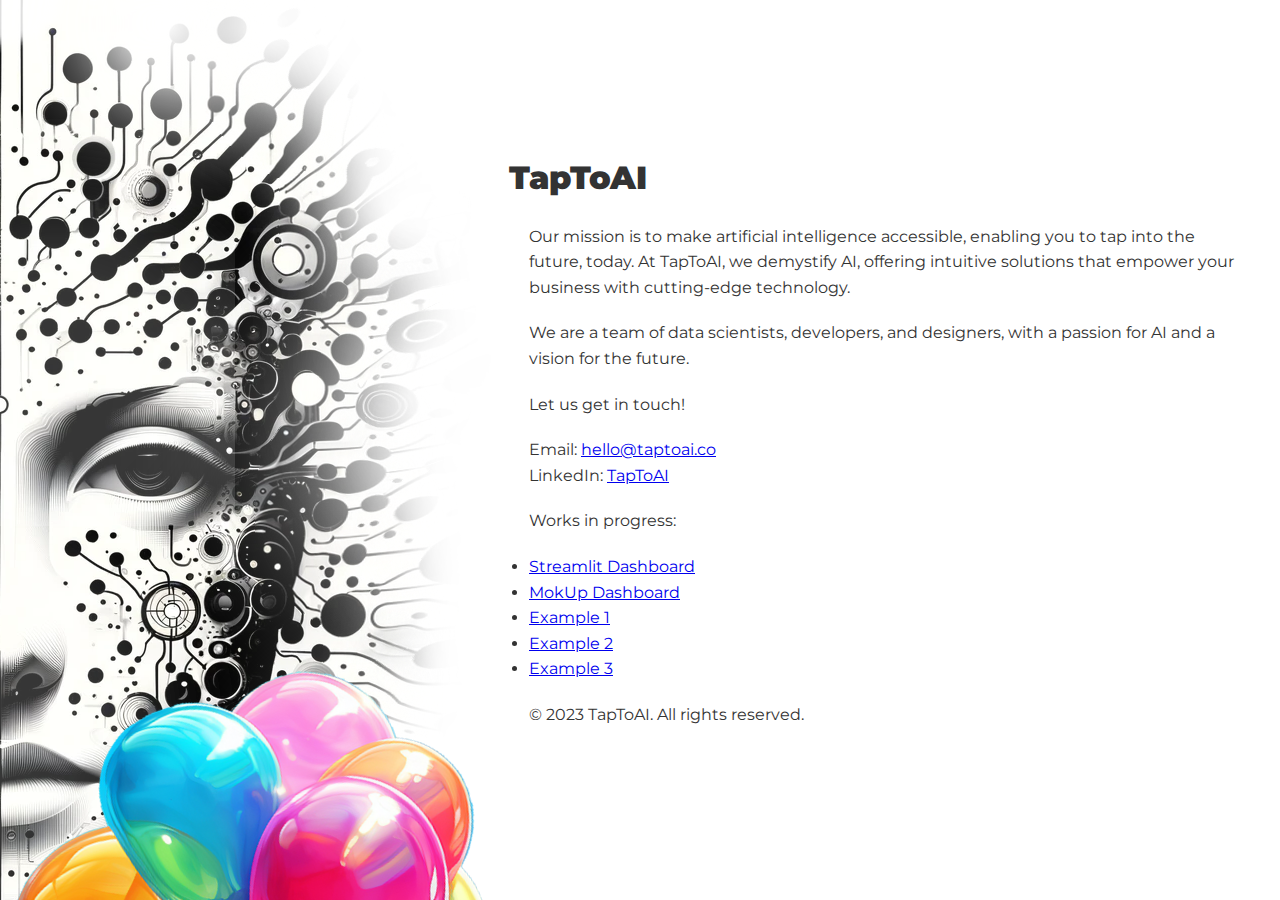
<file: index.html>
<!DOCTYPE html>
<html lang="en">
<head>
    <meta charset="UTF-8">
    <meta name="viewport" content="width=device-width, initial-scale=1.0">
    <link rel="preconnect" href="https://fonts.googleapis.com">
    <link rel="preconnect" href="https://fonts.googleapis.com">
    <link rel="preconnect" href="https://fonts.gstatic.com" crossorigin>
    <link href="https://fonts.googleapis.com/css2?family=Lato:wght@300&family=Montserrat:wght@300;400&display=swap" rel="stylesheet">
    <link rel="stylesheet" href="styles.css">
    <link rel="apple-touch-icon" sizes="180x180" href="/apple-touch-icon.png">
    <link rel="icon" type="image/png" sizes="32x32" href="/favicon-32x32.png">
    <link rel="icon" type="image/png" sizes="16x16" href="/favicon-16x16.png">
    <link rel="manifest" href="/site.webmanifest">
    <title>TapToAi</title>
</head>
<body>
    <div class="container">
        <div class="image-container">
            <!-- Ensure the image is optimized and has the correct path -->
            <img src="images/taptoai-bg-png-1.png" alt="TapToAI Background">
        </div>
        <div class="text-container">
            <h1>TapToAI</h1>
            <p>
                Our mission is to make artificial intelligence accessible, enabling you to tap into the future, today.
                At TapToAI, we demystify AI, offering intuitive solutions that empower your business with cutting-edge technology. 
            </p>
            <p>
                We are a team of data scientists, developers, and designers, with a passion for AI and a vision for the future.
            </p>
            <p>Let us get in touch!</p>
            <p>                
                Email: <a href="mailto:hello@taptoai.co">hello@taptoai.co</a><br>
                LinkedIn: <a href="https://www.linkedin.com/company/taptoai">TapToAI</a>
            </p>
            <!-- Add more paragraphs and content as needed -->
            
            <p>
                Works in progress:
                <ul>
                    <li><a href="/streamlit-demo.html" target="_blank">Streamlit Dashboard</a></li>
                    <li><a href="/test.html">MokUp Dashboard</a></li>
                    <li><a href="https://www.example.com">Example 1</a></li>
                    <li><a href="https://www.example.com">Example 2</a></li>
                    <li><a href="https://www.example.com">Example 3</a></li>
                </ul>
            </p>   
            <p>© 2023 TapToAI. All rights reserved.</p>
        </div>
    </div>
</body>
</html>
</file>
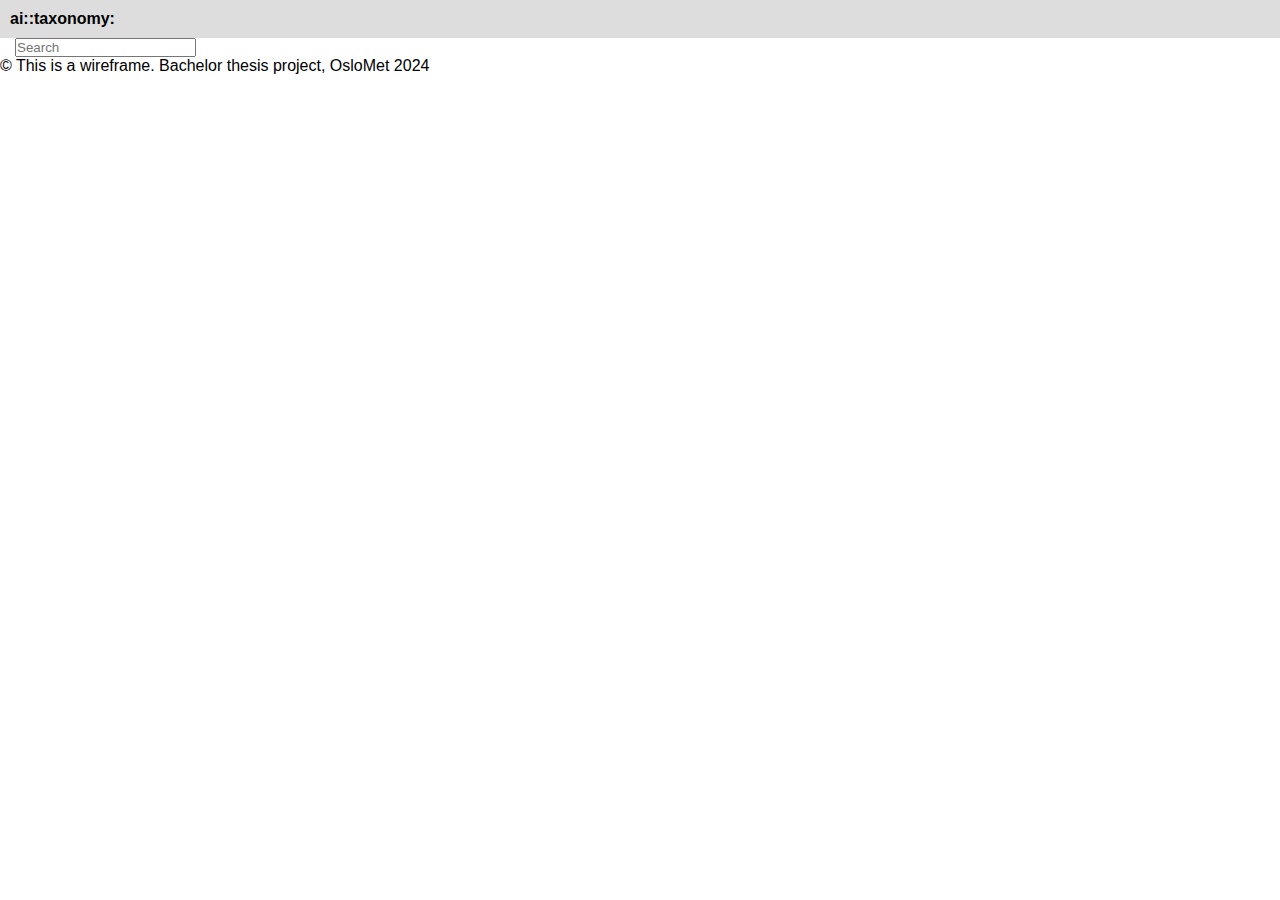
<file: streamlit-demo.html>
<!-- FILEPATH: /c:/Users/sirin/MyGitHubProjects/TapToAI/taptoai/streamlit-demo.html -->
<!DOCTYPE html>
<html>
<head>
    <meta charset="UTF-8">
    <meta name="viewport" content="width=device-width, initial-scale=1.0">
    <title>Streamlit Demo</title>
    <style>
        /* CSS for the navigation bar */
        * {
            margin: 0;
            padding: 0;
            font-family: Lato, sans-serif;
            box-sizing: border-box;
        }
        main{
            margin: 0 0 0 15px;
        }
        nav {
            background-color: #ddd;
            padding: 10px;
        }

        nav ul {
            list-style-type: none;
            margin: 0;
            padding: 0;
            overflow: hidden;
        }

        nav ul li {
            display: inline;
            margin-right: 10px;
        }

        nav ul li a {
            text-decoration: none;
            color: #333;
            padding: 5px;
        }

        nav ul li a:hover {
            background-color: #ddd;
        }
    </style>
</head>
<body>
    <header>
        <nav>
            <ul>

                <li><strong>ai::taxonomy:</strong></li>
            </ul>
        </nav>
    </header>
    <main>
        <div class="left-panel">
            <input type="text" id="search" placeholder="Search">
       
        </div>
        <div class="right-panel">
            <!-- Dashboard content goes here -->
        
                </div>
            </section>
        </div>
    </main>
    <footer>
        <p>&copy; This is a wireframe. Bachelor thesis project, OsloMet 2024</p>
    </footer>
</body>
</html>
</file>
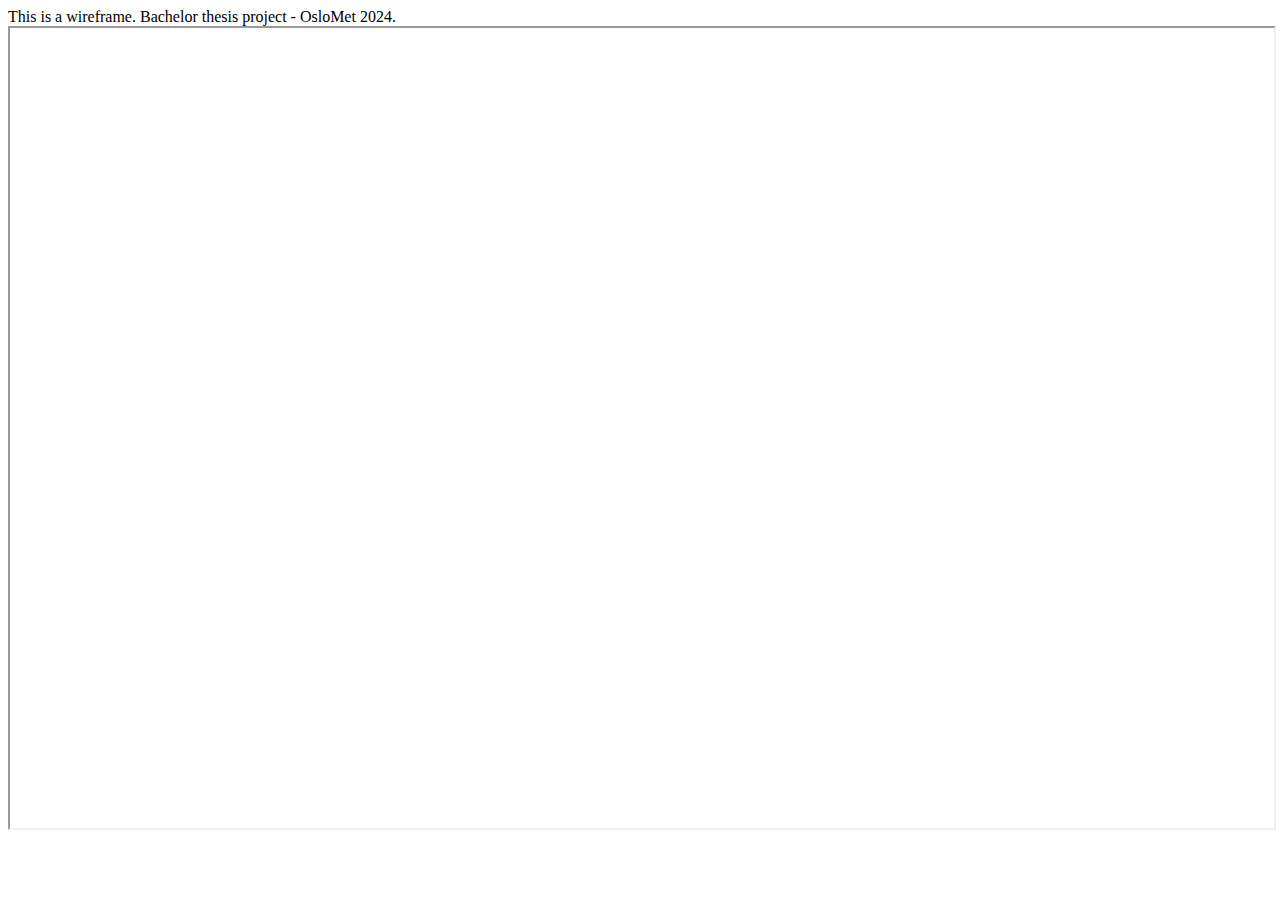
<file: test.html>
<!DOCTYPE html>
<html lang="en">
<head>
<meta charset="UTF-8">
<meta name="viewport" content="width=device-width, initial-scale=1.0">
</head>
<body>
    <div class="container">
        <div class="header">
            This is a wireframe. Bachelor thesis project - OsloMet 2024.
        </div>
        <div class="main">
            <div id="dash"> <!-- This is where the dashboard will be appended -->
                <iframe src="https://app.mokkup.ai/embed/8a253a78-d15b-4cf0-ae13-fb1b1a32cc1e" height="800px" width="100%" allow="fullscreen" allowfullscreen="allowfullscreen"></iframe>
            </div> 
        </div>
        <div class="footer">    
        </div>
    </div>
</body>
</html>
</file>
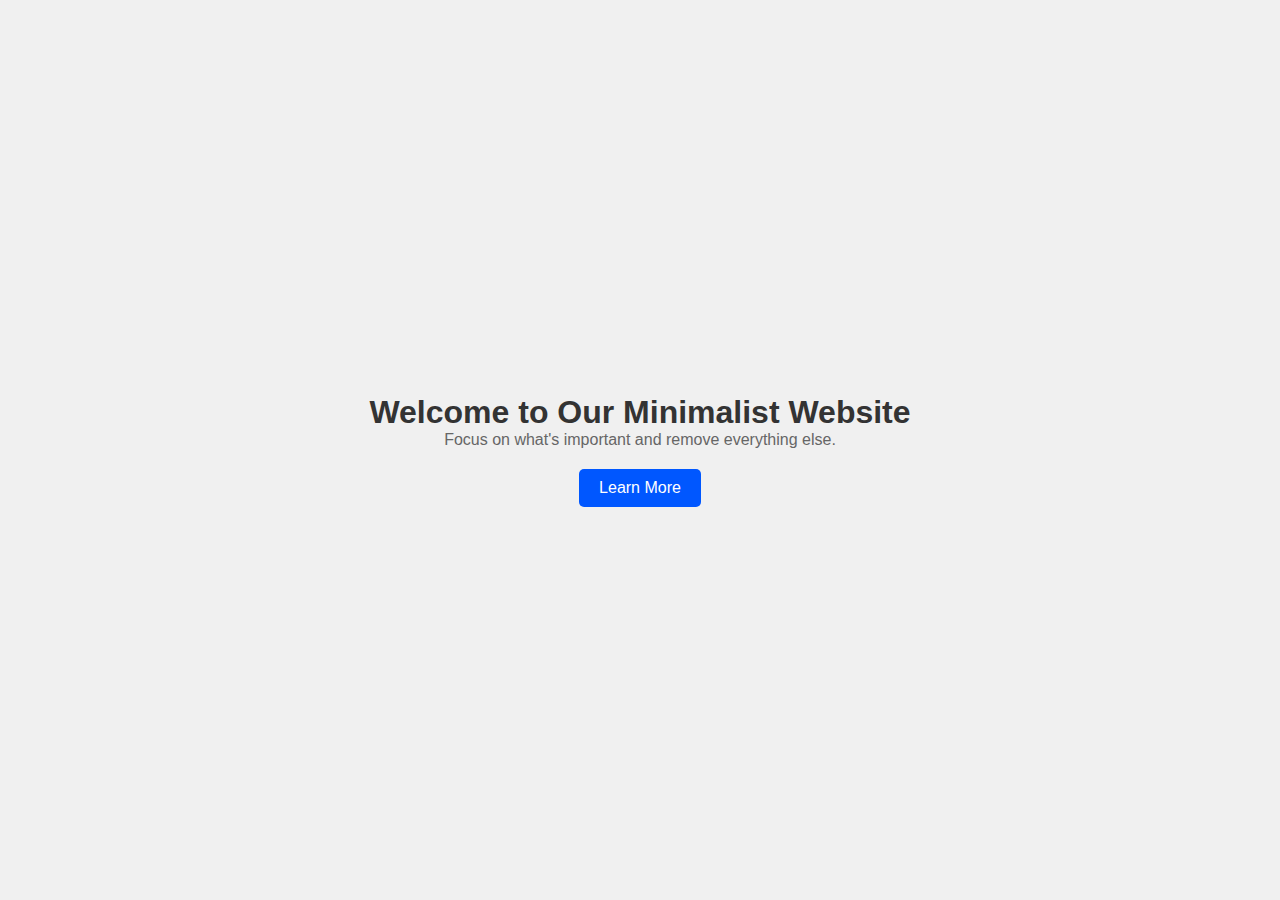
<file: images/minimalistic.html>
<!DOCTYPE html>
<html lang="en">
<head>
    <meta charset="UTF-8">
    <meta name="viewport" content="width=device-width, initial-scale=1.0">
    <title>Minimalist Website</title>
    <style>
        body, h1, p {
            margin: 0;
            padding: 0;
            font-family: 'Arial', sans-serif;
        }

        .container {
            display: flex;
            flex-direction: column;
            height: 100vh;
            justify-content: center;
            align-items: center;
            text-align: center;
            background: #f0f0f0;
        }

        h1 {
            font-size: 2rem;
            color: #333;
        }

        p {
            color: #666;
        }

        .button {
            background: #0057ff;
            color: white;
            padding: 10px 20px;
            text-decoration: none;
            display: inline-block;
            margin-top: 20px;
            border-radius: 5px;
        }

        .button:hover {
            background: tomato;
        }

        @media (max-width: 600px) {
            h1 {
                font-size: 1.5rem;
            }

            .button {
                padding: 8px 15px;
            }
        }
    </style>
</head>
<body>
    <div class="container">
        <h1>Welcome to Our Minimalist Website</h1>
        <p>Focus on what's important and remove everything else.</p>
        <a href="#" class="button">Learn More</a>
    </div>
</body>
</html>
</file>
<file: styles.css>
/* Resetting browser defaults */
* {
    margin: 0 0 0 0;
    padding: 0 0 0 0;
    box-sizing: border-box;
    font-family: 'Montserrat', 'Lato', sans-serif;
}

body, html {
    margin: 0 0 0 0;
    padding: 0 0 0 0;
    background-color: white;
    color: #333;
    line-height: 1.6;
}

.container {
    margin: 0 0 0 0;
    padding: 0 0 0 0;
    display: flex;
    align-items: center;
    justify-content: center;
    min-height: 100vh;
    padding:0 0 0 0;
    overflow: hidden; /* Hide overflow */
    border: none;
}

.image-container {
    height: 100vh; /* Full height of the viewport */
    overflow: hidden; /* Hide overflow */
}

.image-container img {
    width: 100%;
    height: auto;
}

.text-container {
    flex: 1; /* Adjust as needed */
    padding: 10px;
}

h1 {
    font-weight: 900;
    margin-bottom: 20px;
}

p, ul {
    margin: 20px 30px 20px 20px;
    font-weight: 400;
}

iframe {
    width: 100%;
    height: 100%;
    border: none;
    overflow: hidden; /* Hide overflow */
}

.main
{
    width: 100%;
    height: 100%;
    border: none;
    overflow: hidden; /* Hide overflow */
}
@media only screen and (max-width: 768px) {
    .container {
        flex-direction: column;
    }

    .image-container, .text-container {
        max-width: 100%;
    }
}
</file>
